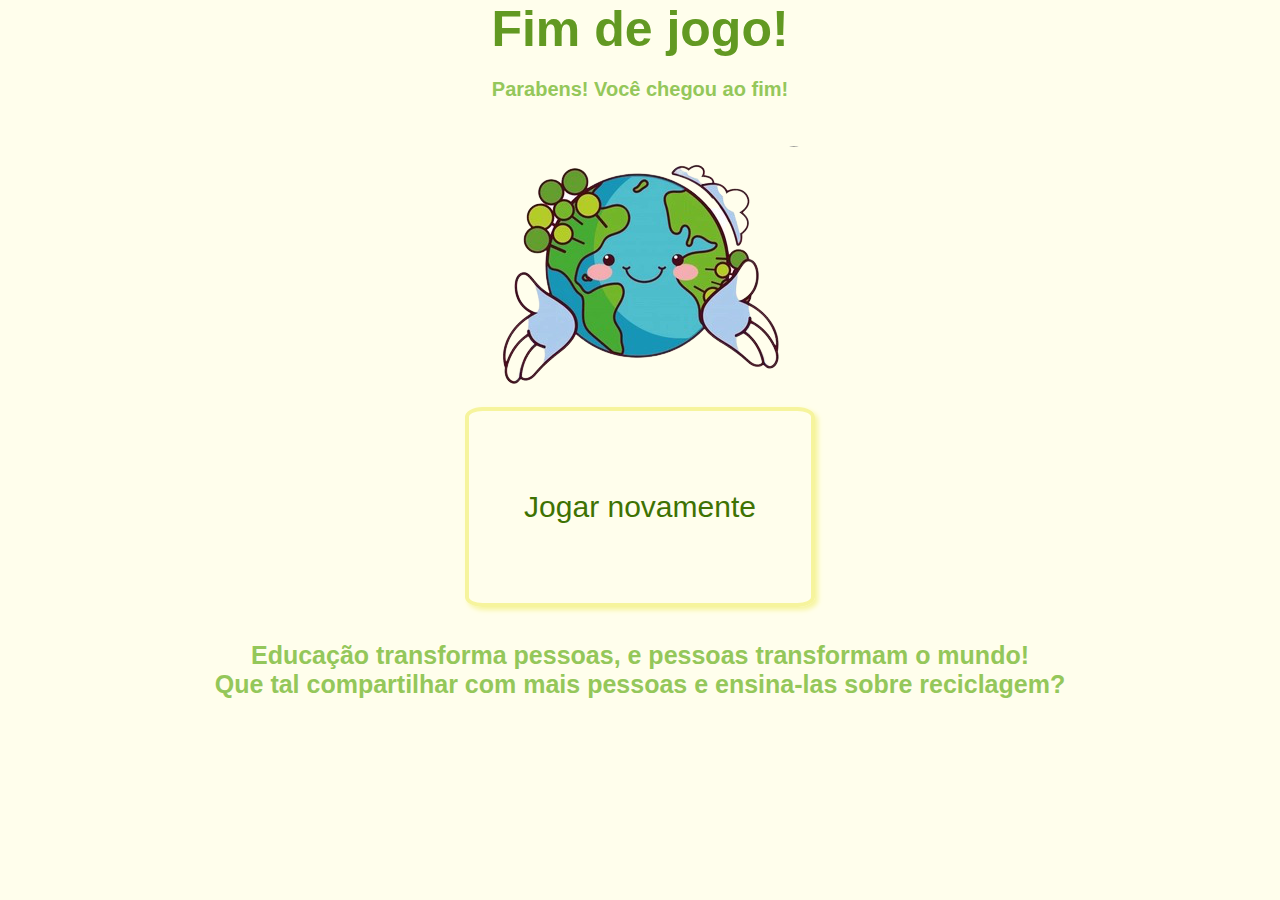
<file: pages/fim.html>
<!DOCTYPE html>
<html>
    <head>
        <meta charset='utf-8'>
        <meta http-equiv='X-UA-Compatible' content='IE=edge'>
        <title>Fim</title>
        <meta name='viewport' content='width=device-width, initial-scale=1'>
        <link rel='stylesheet' type='text/css' media='screen' href='../css/fim.css'>
        <script src='../js/funcoes.js'></script>
        <script src="https://ajax.googleapis.com/ajax/libs/jquery/3.5.1/jquery.min.js"></script>
    </head>
    <body>
        
        <div class="descricao">
            <p class="nome">Fim de jogo!</p>
            <p class="subtitulo">Parabens! Você chegou ao fim!</p>
        </div>

        <div class ="foto">
            <img src="../images/mundinho.png"  class="ft-perfil">
        </div>

        <div class="cards">

        <div class="cards-bottom">
            <a href="../index.html"  target="_blank"><button><p class="titulo-card">Jogar novamente</p></button></a>
        </div>
    </div>

    <div class="descricao">
        
        <p class="subtituloBaixo">Educação transforma pessoas, e pessoas transformam o mundo!<br>
            Que tal compartilhar com mais pessoas e ensina-las sobre reciclagem?</p>
    </div>
    </body>
</html>
</file>
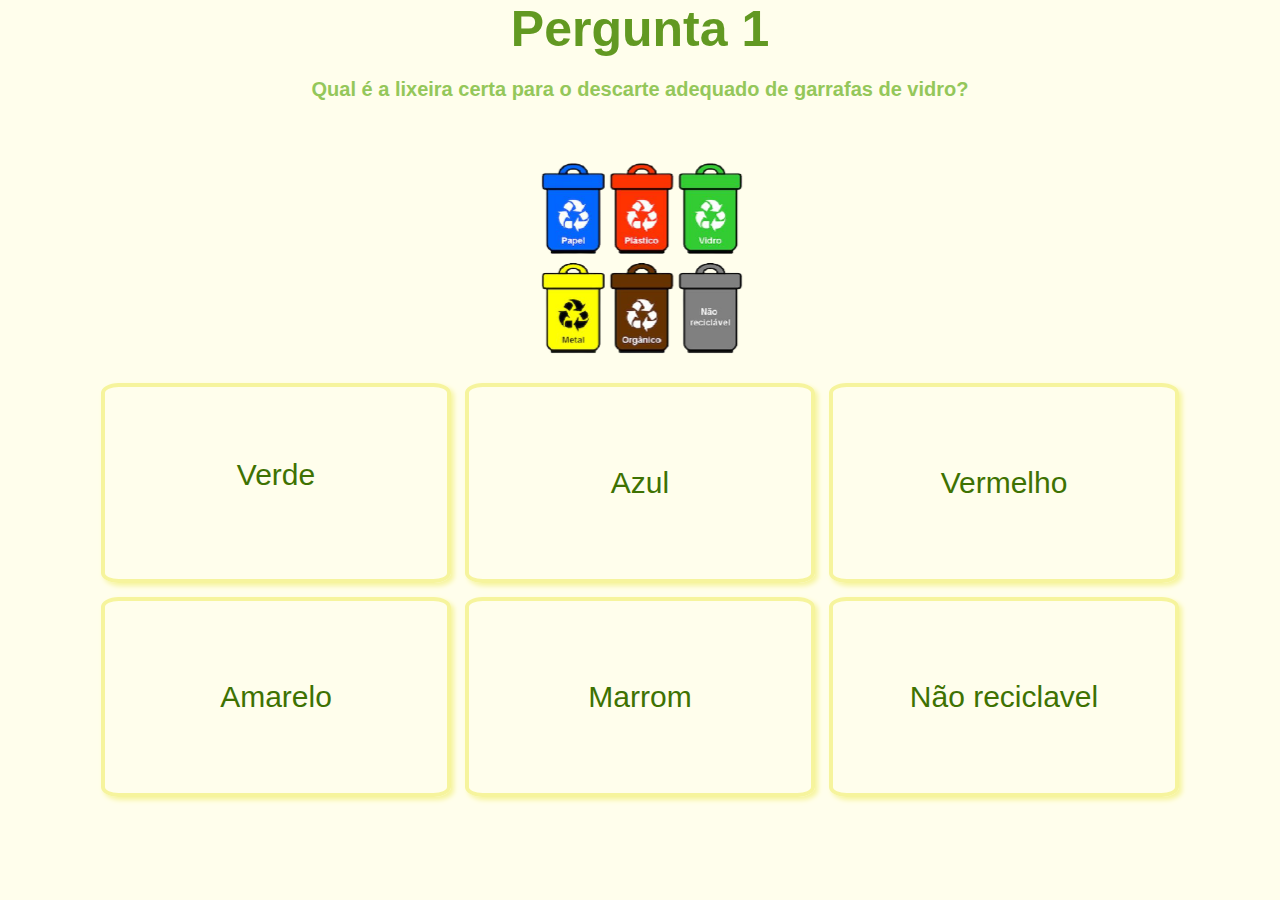
<file: pages/pergunta1.html>
<!DOCTYPE html>
<html>
    <head>
        <meta charset='utf-8'>
        <meta http-equiv='X-UA-Compatible' content='IE=edge'>
        <title>pergunta1</title>
        <meta name='viewport' content='width=device-width, initial-scale=1'>
        <link rel='stylesheet' type='text/css' media='screen' href='../css/pagina1.css'>
        <script src='../js/funcoes.js'></script>
        <script src="https://ajax.googleapis.com/ajax/libs/jquery/3.5.1/jquery.min.js"></script>
    </head>
    <body>
        
        <div class="descricao">
            <p class="nome">Pergunta 1</p>
            <p class="subtitulo">Qual é a lixeira certa para o descarte adequado de garrafas de vidro?</p>
        </div>

        <div class ="foto">
            <img src="../images/lixeiras.png"  class="ft-perfil">
        </div>

        <div class="cards">

        <div class="cards-top">
            <a   target="_blank"><button><p class="titulo-card" onclick="acertou()">Verde</p><br>
                
            <a href="../pages/pergunta2.html" > <button><p class="titulo-card" onclick="errou()">Azul</p></button></a>

            <a href="../pages/pergunta2.html" ><button><p class="titulo-card" onclick="errou()">Vermelho</p></button></a>
                
        </div>  

        <div class="cards-bottom">

            <a href="../pages/pergunta2.html"><button><p class="titulo-card" onclick="errou()">Amarelo</p></button></a>
                   
            
            <a href="../pages/pergunta2.html" ><button><p class="titulo-card" onclick="errou()">Marrom</p></button></a>
                              

            <a href="../pages/pergunta2.html" ><button><p class="titulo-card" onclick="errou()">Não reciclavel</p></button></a>
                           
        </div>

    </div>
    </body>
</html>
</file>
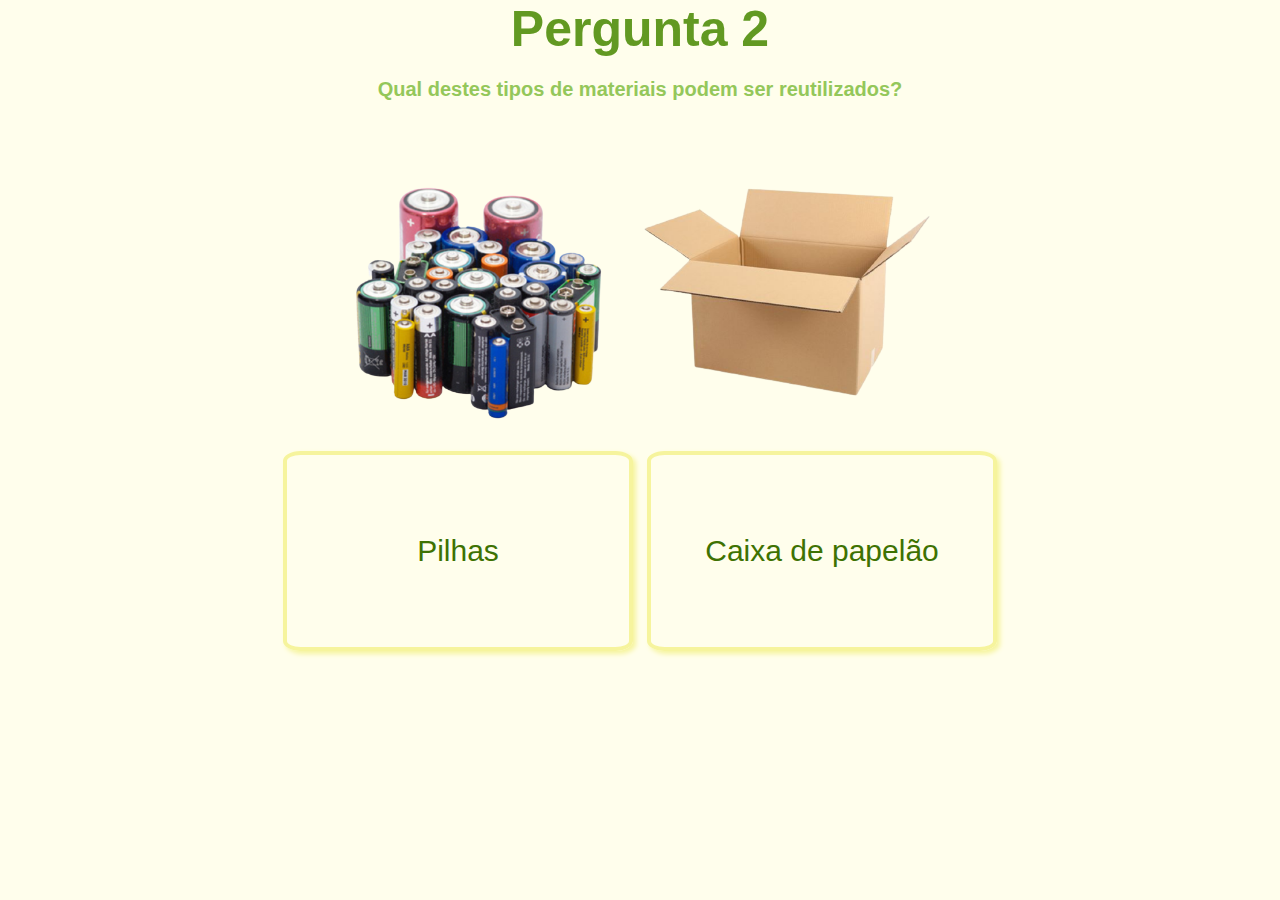
<file: pages/pergunta2.html>
<!DOCTYPE html>
<html>
    <head>
        <meta charset='utf-8'>
        <meta http-equiv='X-UA-Compatible' content='IE=edge'>
        <title>pergunta2</title>
        <meta name='viewport' content='width=device-width, initial-scale=1'>
        <link rel='stylesheet' type='text/css' media='screen' href='../css/pagina2.css'>
        <script src='../js/funcoes.js'></script>
        <script src="https://ajax.googleapis.com/ajax/libs/jquery/3.5.1/jquery.min.js"></script>
    </head>
    <body>
        
        <div class="descricao">
            <p class="nome">Pergunta 2</p>
            <p class="subtitulo">Qual destes tipos de materiais podem ser reutilizados?</p>
        </div>

        <div class ="foto">
            <img src="../images/pilhas.png"  class="ft-perfil">
            <img src="../images/caixaPapel.png"  class="ft-perfil">
            
        </div>

        <div class="cards">

        <div class="cards-top">
            <a href="../pages/pergunta3.html"  ><button><p class="titulo-card" onclick="errou()">Pilhas</p></button></a>

            <a><button><p class="titulo-card" onclick="acertou2()">Caixa de papelão</p></button></a>
                
        </div>  
           
    </div>
    </body>
</html>
</file>
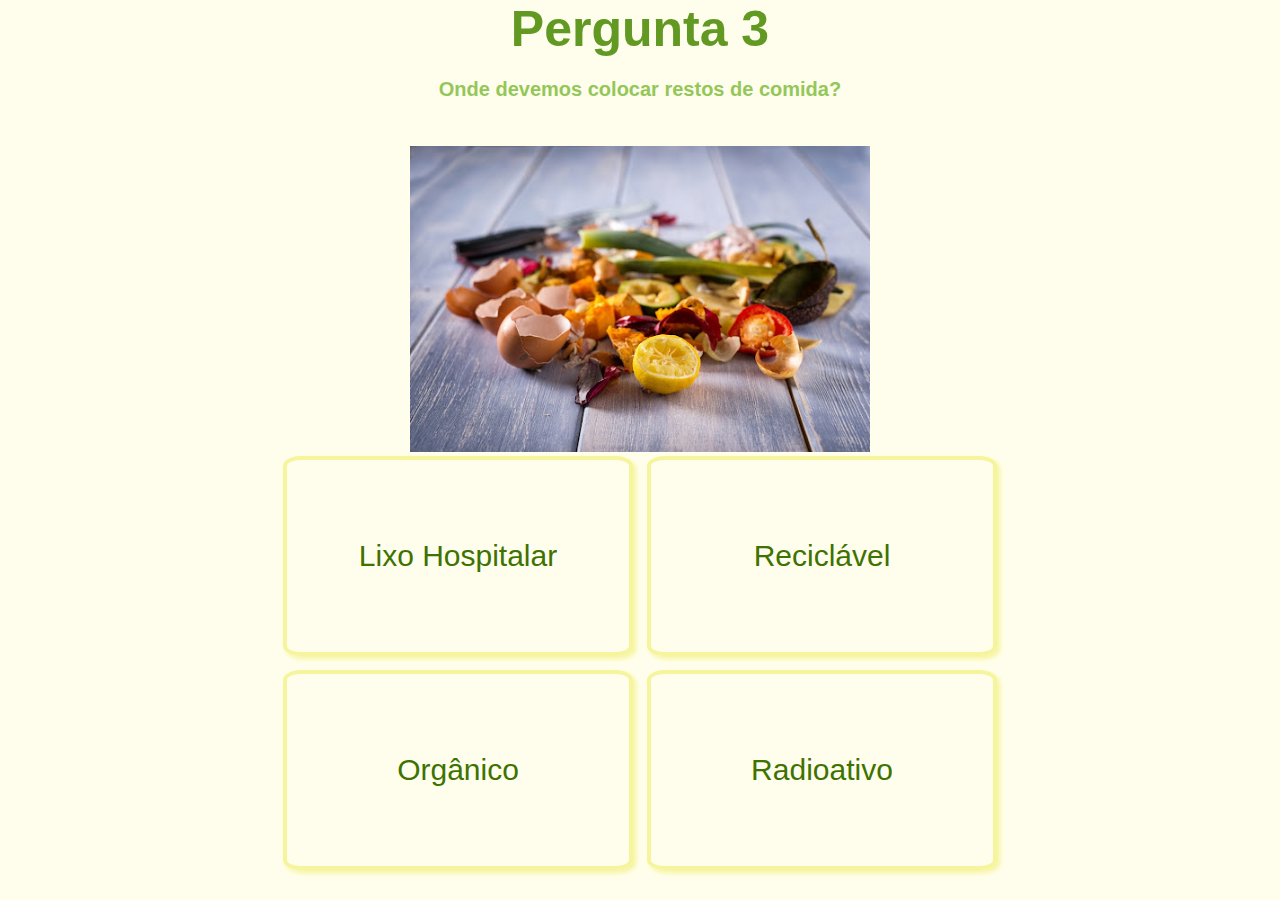
<file: pages/pergunta3.html>
<!DOCTYPE html>
<html>
    <head>
        <meta charset='utf-8'>
        <meta http-equiv='X-UA-Compatible' content='IE=edge'>
        <title>pergunta3</title>
        <meta name='viewport' content='width=device-width, initial-scale=1'>
        <link rel='stylesheet' type='text/css' media='screen' href='../css/pagina3.css'>
        <script src='../js/funcoes.js'></script>
        <script src="https://ajax.googleapis.com/ajax/libs/jquery/3.5.1/jquery.min.js"></script>
    </head>
    <body>
        
        <div class="descricao">
            <p class="nome">Pergunta 3</p>
            <p class="subtitulo">Onde devemos colocar restos de comida?</p>
        </div>

        <div class ="foto">
            <img src="../images/restoComida.jpg"  class="ft-perfil">
           
            
        </div>

        <div class="cards">

        <div class="cards-top">
            <a  href="../pages/pergunta4.html"><button><p class="titulo-card" onclick="errou()">Lixo Hospitalar</p></button></a>
                

            <a  href="../pages/pergunta4.html"><button><p class="titulo-card" onclick="errou()">Reciclável</p></button></a>
                
        </div>
        
        <div class="cards-top">
            <a><button><p class="titulo-card" onclick="acertou3()">Orgânico</p></button></a>
           

            <a href="../pages/pergunta4.html"><button><p class="titulo-card" onclick="errou()">Radioativo</p></button></a>
                
        </div> 

       
    </div>
    </body>
</html>
</file>
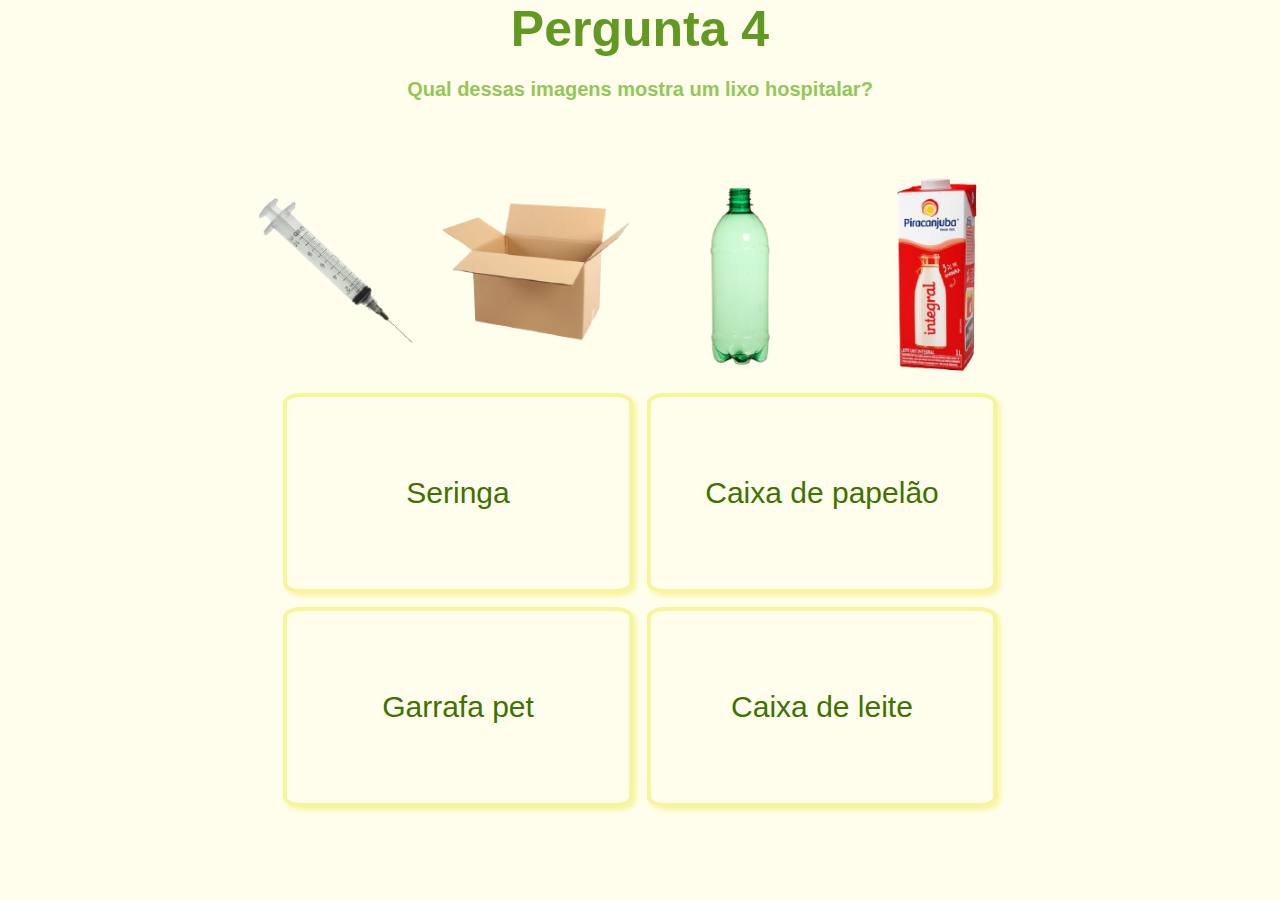
<file: pages/pergunta4.html>
<!DOCTYPE html>
<html>
    <head>
        <meta charset='utf-8'>
        <meta http-equiv='X-UA-Compatible' content='IE=edge'>
        <title>pergunta4</title>
        <meta name='viewport' content='width=device-width, initial-scale=1'>
        <link rel='stylesheet' type='text/css' media='screen' href='../css/pagina4.css'>
        <script src='../js/funcoes.js'></script>
        <script src="https://ajax.googleapis.com/ajax/libs/jquery/3.5.1/jquery.min.js"></script>
    </head>
    <body>
        
        <div class="descricao">
            <p class="nome">Pergunta 4</p>
            <p class="subtitulo">Qual dessas imagens mostra um lixo hospitalar?</p>
        </div>

        <div class ="foto">
            <img src="../images/pergunta4.png"  class="ft-perfil">
           
            
        </div>

        <div class="cards">

        <div class="cards-top">
            <a><button><p class="titulo-card" onclick="acertou4()">Seringa</p></button></a>
                

            <a href="../pages/pergunta5.html"><button><p class="titulo-card" onclick="errou()">Caixa de papelão</p></button></a>
                
        </div>
        
        <div class="cards-top">
            <a href="../pages/pergunta5.html"><button><p class="titulo-card" onclick="errou()">Garrafa pet</p></button></a>      
           

            <a href="../pages/pergunta5.html"><button><p class="titulo-card" onclick="errou()">Caixa de leite</p></button></a>
                
        </div> 

       
    </div>
    </body>
</html>
</file>
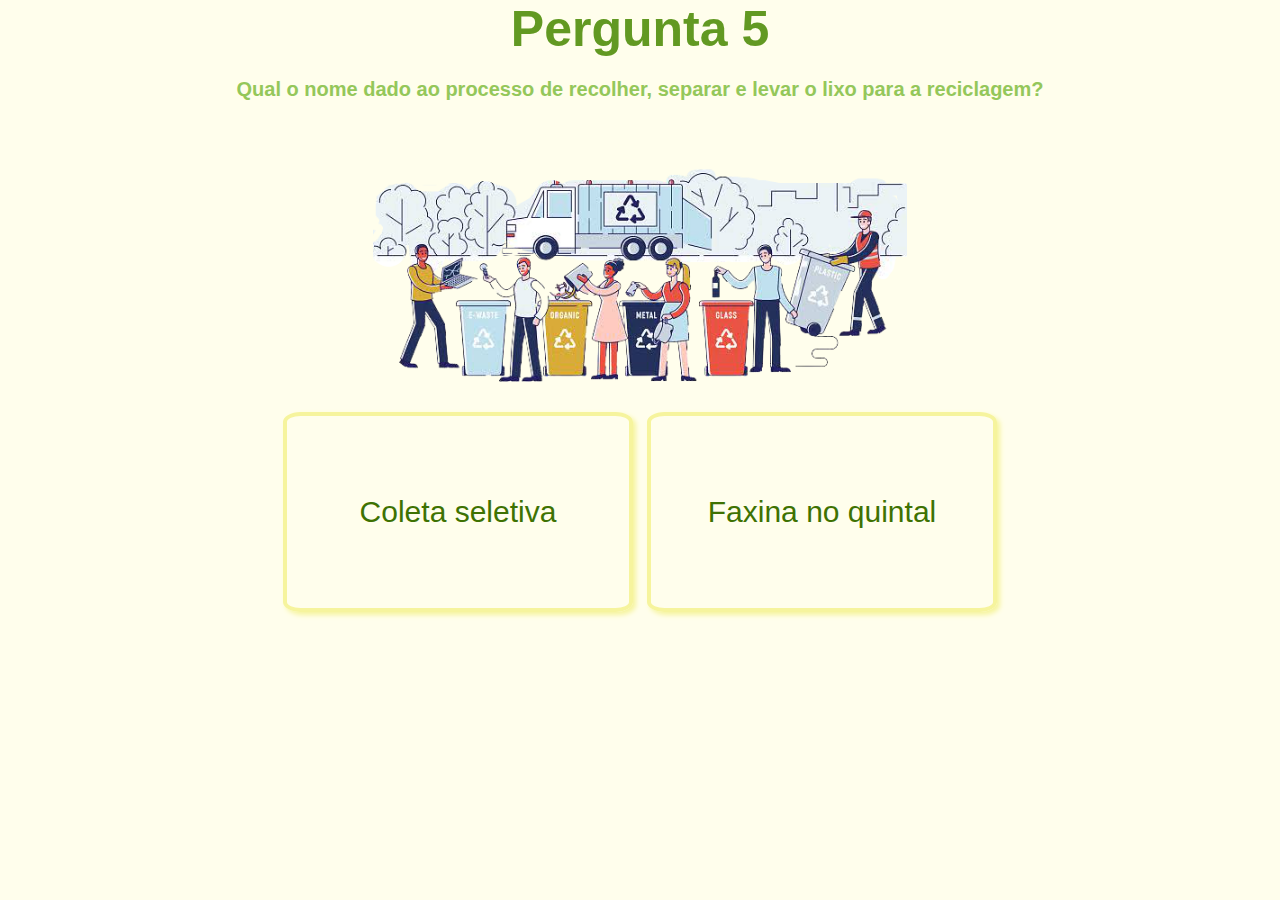
<file: pages/pergunta5.html>
<!DOCTYPE html>
<html>
    <head>
        <meta charset='utf-8'>
        <meta http-equiv='X-UA-Compatible' content='IE=edge'>
        <title>pergunta5</title>
        <meta name='viewport' content='width=device-width, initial-scale=1'>
        <link rel='stylesheet' type='text/css' media='screen' href='../css/pagina5.css'>
        <script src='../js/funcoes.js'></script>
        <script src="https://ajax.googleapis.com/ajax/libs/jquery/3.5.1/jquery.min.js"></script>
    </head>
    <body>
        
        <div class="descricao">
            <p class="nome">Pergunta 5</p>
            <p class="subtitulo"> Qual o nome dado ao processo de recolher, separar e levar o lixo para a reciclagem?</p>
        </div>

        <div class ="foto">
            <img src="../images/coletaSeletiva.png"  class="ft-perfil">
           
            
        </div>

        <div class="cards">

        <div class="cards-top">
            <a><button><p class="titulo-card" onclick="acertou5()">Coleta seletiva</p></button></a>
                

            <a  href="../pages/pergunta6.html"><button><p class="titulo-card" onclick="errou()">Faxina no quintal</p></button></a>
                
        </div>
        

       
    </div>
    </body>
</html>
</file>
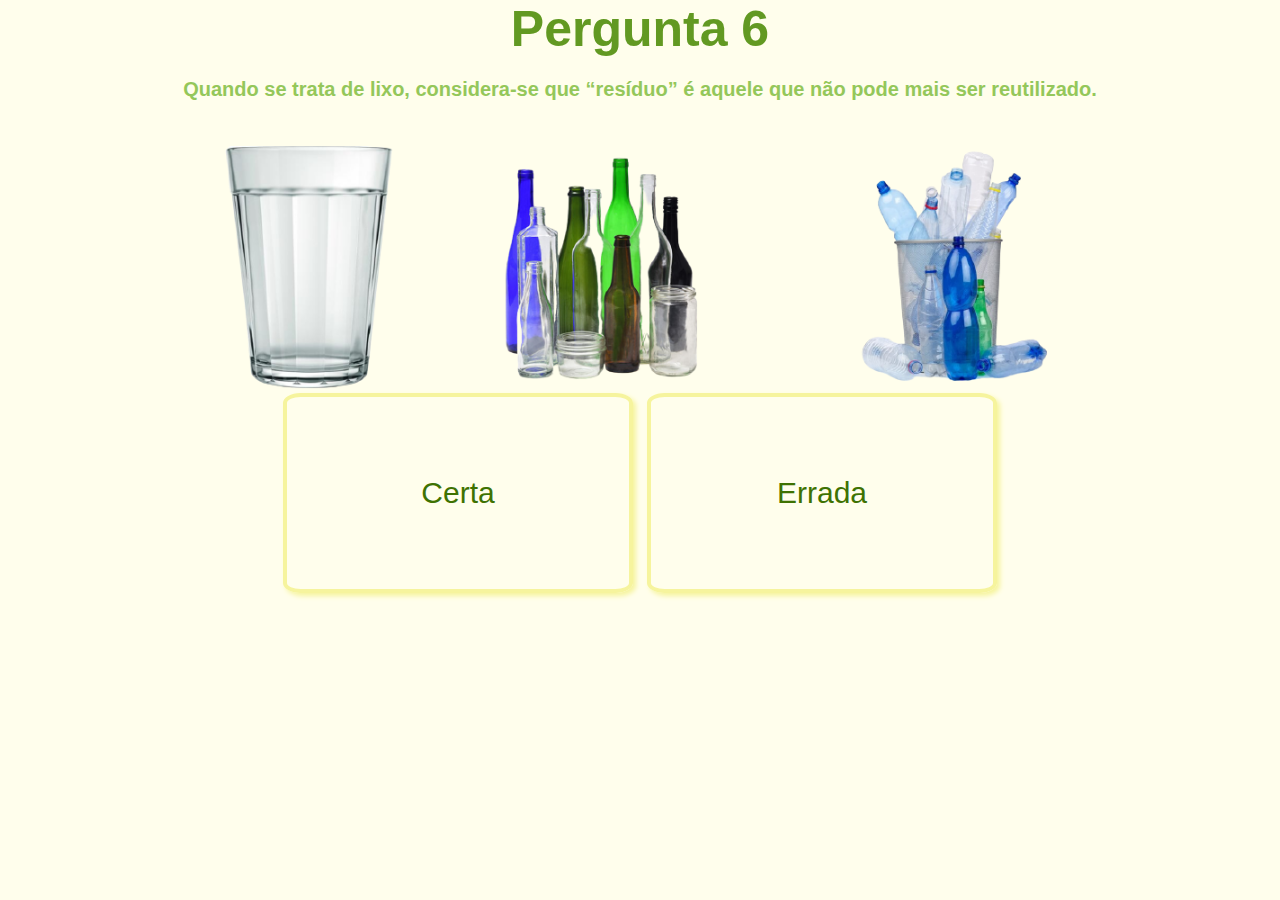
<file: pages/pergunta6.html>
<!DOCTYPE html>
<html>
    <head>
        <meta charset='utf-8'>
        <meta http-equiv='X-UA-Compatible' content='IE=edge'>
        <title>pergunta6</title>
        <meta name='viewport' content='width=device-width, initial-scale=1'>
        <link rel='stylesheet' type='text/css' media='screen' href='../css/pagina6.css'>
        <script src='../js/funcoes.js'></script>
        <script src="https://ajax.googleapis.com/ajax/libs/jquery/3.5.1/jquery.min.js"></script>
    </head>
    <body>
        
        <div class="descricao">
            <p class="nome">Pergunta 6</p>
            <p class="subtitulo"> Quando se trata de lixo, considera-se que “resíduo” é aquele que não pode mais ser reutilizado.</p>
        </div>

        <div class ="foto">
            <img src="../images/pergunta6.png"  class="ft-perfil">
           
            
        </div>

        <div class="cards">

        <div class="cards-top">
            <a  href="../pages/fim.html"><button><p class="titulo-card" onclick="errou()">Certa</p></button></a>

            <a  target="_blank"><button><p class="titulo-card"  onclick="acertou6()">Errada</p></button></a>
                
        </div>
        

       
    </div>
    </body>
</html>
</file>
<file: css/fim.css>
*{
    margin: 0;
    font-family: Verdana, Geneva, Tahoma, sans-serif;
    box-sizing: border-box;
}

body{
    background-color: #FFFEEC;
    text-align: center;
    display: flex;
    flex-direction: column;
    align-items: center;
}

.ft-perfil{
    /*border-radius: 50%;*/
    margin-top: 15px;
    /*width: 50%;*/
}

.nome{
    font-size: 50px;
    font-weight: bold;
    color: #629922;
}

.subtitulo{
    font-size: 20px;
    color: #94c75a;
    font-weight: bold;
    margin-bottom: 30px;
    margin-top: 20px;
}

.subtituloBaixo{
    font-size: 25px;
    color: #94c75a;
    font-weight: bold;
    margin-bottom: 30px;
    margin-top: 20px;
}

.titulo-card{
    font-size: 30px;
    color: #3e7202;
}

.subtitulo-card{
    font-size: 15px;
    color: #61b4f0;
    font-weight: bold;
}

.cards button{
    background: none;
    width: 350px;
    height: 200px;
    margin-bottom: 14px;
    margin-left: 7px;
    margin-right: 7px;
    border: 4px solid black;
    border-color: #F6F49D;
    border-radius: 5%;
    cursor: pointer;
    box-shadow: 3px 3px 5px #F6F49D;
}

.cards button:hover{
    background: #ddfdc6;
}

.cards-top{
    display: flex;
    flex-direction: row;
}

.cards-bottom{
    display: flex;
    flex-direction: row;
}
</file>
<file: css/pagina1.css>
*{
    margin: 0;
    font-family: Verdana, Geneva, Tahoma, sans-serif;
    box-sizing: border-box;
}

body{
    background-color: #FFFEEC;
    text-align: center;
    display: flex;
    flex-direction: column;
    align-items: center;
}

.ft-perfil{
    /*border-radius: 50%;*/
    margin-top: 15px;
    width: 50%;
}

.nome{
    font-size: 50px;
    font-weight: bold;
    color: #629922;
}

.subtitulo{
    font-size: 20px;
    color: #94c75a;
    font-weight: bold;
    margin-bottom: 30px;
    margin-top: 20px;
}

.titulo-card{
    font-size: 30px;
    color: #3e7202;
}

.subtitulo-card{
    font-size: 15px;
    color: #61b4f0;
    font-weight: bold;
}

.cards button{
    background: none;
    width: 350px;
    height: 200px;
    margin-bottom: 14px;
    margin-left: 7px;
    margin-right: 7px;
    border: 4px solid black;
    border-color: #F6F49D;
    border-radius: 5%;
    cursor: pointer;
    box-shadow: 3px 3px 5px #F6F49D;
}

.cards button:hover{
    background: #ddfdc6;
}

.cards-top{
    display: flex;
    flex-direction: row;
}

.cards-bottom{
    display: flex;
    flex-direction: row;
}
</file>
<file: css/pagina2.css>
*{
    margin: 0;
    font-family: Verdana, Geneva, Tahoma, sans-serif;
    box-sizing: border-box;
}

body{
    background-color: #FFFEEC;
    text-align: center;
    display: flex;
    flex-direction: column;
    align-items: center;
}
.foto{
    flex-direction: row;
}
.ft-perfil{
    /*border-radius: 50%;*/
    margin-top: 15px;
    width: 30%;
}

.nome{
    font-size: 50px;
    font-weight: bold;
    color: #629922;
}

.subtitulo{
    font-size: 20px;
    color: #94c75a;
    font-weight: bold;
    margin-bottom: 30px;
    margin-top: 20px;
}

.titulo-card{
    font-size: 30px;
    color: #3e7202;
}

.subtitulo-card{
    font-size: 15px;
    color: #61b4f0;
    font-weight: bold;
}

.cards button{
    background: none;
    width: 350px;
    height: 200px;
    margin-bottom: 14px;
    margin-left: 7px;
    margin-right: 7px;
    border: 4px solid black;
    border-color: #F6F49D;
    border-radius: 5%;
    cursor: pointer;
    box-shadow: 3px 3px 5px #F6F49D;
}

.cards button:hover{
    background: #ddfdc6;
}

.cards-top{
    display: flex;
    flex-direction: row;
}

.cards-bottom{
    display: flex;
    flex-direction: row;
}
</file>
<file: css/pagina3.css>
*{
    margin: 0;
    font-family: Verdana, Geneva, Tahoma, sans-serif;
    box-sizing: border-box;
}

body{
    background-color: #FFFEEC;
    text-align: center;
    display: flex;
    flex-direction: column;
    align-items: center;
}
.foto{
    flex-direction: row;
}
.ft-perfil{
    /*border-radius: 50%;*/
    margin-top: 15px;
    width: 90%;
}

.nome{
    font-size: 50px;
    font-weight: bold;
    color: #629922;
}

.subtitulo{
    font-size: 20px;
    color: #94c75a;
    font-weight: bold;
    margin-bottom: 30px;
    margin-top: 20px;
}

.titulo-card{
    font-size: 30px;
    color: #3e7202;
}

.subtitulo-card{
    font-size: 15px;
    color: #61b4f0;
    font-weight: bold;
}

.cards button{
    background: none;
    width: 350px;
    height: 200px;
    margin-bottom: 14px;
    margin-left: 7px;
    margin-right: 7px;
    border: 4px solid black;
    border-color: #F6F49D;
    border-radius: 5%;
    cursor: pointer;
    box-shadow: 3px 3px 5px #F6F49D;
}

.cards button:hover{
    background: #ddfdc6;
}

.cards-top{
    display: flex;
    flex-direction: row;
}

.cards-bottom{
    display: flex;
    flex-direction: row;
}
</file>
<file: css/pagina4.css>
*{
    margin: 0;
    font-family: Verdana, Geneva, Tahoma, sans-serif;
    box-sizing: border-box;
}

body{
    background-color: #FFFEEC;
    text-align: center;
    display: flex;
    flex-direction: column;
    align-items: center;
}
.foto{
    flex-direction: row;
}
.ft-perfil{
    /*border-radius: 50%;*/
    margin-top: 15px;
    width: 90%;
}

.nome{
    font-size: 50px;
    font-weight: bold;
    color: #629922;
}

.subtitulo{
    font-size: 20px;
    color: #94c75a;
    font-weight: bold;
    margin-bottom: 30px;
    margin-top: 20px;
}

.titulo-card{
    font-size: 30px;
    color: #3e7202;
}

.subtitulo-card{
    font-size: 15px;
    color: #61b4f0;
    font-weight: bold;
}

.cards button{
    background: none;
    width: 350px;
    height: 200px;
    margin-bottom: 14px;
    margin-left: 7px;
    margin-right: 7px;
    border: 4px solid black;
    border-color: #F6F49D;
    border-radius: 5%;
    cursor: pointer;
    box-shadow: 3px 3px 5px #F6F49D;
}

.cards button:hover{
    background: #ddfdc6;
}

.cards-top{
    display: flex;
    flex-direction: row;
}

.cards-bottom{
    display: flex;
    flex-direction: row;
}
</file>
<file: css/pagina5.css>
*{
    margin: 0;
    font-family: Verdana, Geneva, Tahoma, sans-serif;
    box-sizing: border-box;
}

body{
    background-color: #FFFEEC;
    text-align: center;
    display: flex;
    flex-direction: column;
    align-items: center;
}
.foto{
    flex-direction: row;
}
.ft-perfil{
    /*border-radius: 50%;*/
    margin-top: 15px;
    width: 90%;
}

.nome{
    font-size: 50px;
    font-weight: bold;
    color: #629922;
}

.subtitulo{
    font-size: 20px;
    color: #94c75a;
    font-weight: bold;
    margin-bottom: 30px;
    margin-top: 20px;
}

.titulo-card{
    font-size: 30px;
    color: #3e7202;
}

.subtitulo-card{
    font-size: 15px;
    color: #61b4f0;
    font-weight: bold;
}

.cards button{
    background: none;
    width: 350px;
    height: 200px;
    margin-bottom: 14px;
    margin-left: 7px;
    margin-right: 7px;
    border: 4px solid black;
    border-color: #F6F49D;
    border-radius: 5%;
    cursor: pointer;
    box-shadow: 3px 3px 5px #F6F49D;
}

.cards button:hover{
    background: #ddfdc6;
}

.cards-top{
    display: flex;
    flex-direction: row;
}

.cards-bottom{
    display: flex;
    flex-direction: row;
}
</file>
<file: css/pagina6.css>
*{
    margin: 0;
    font-family: Verdana, Geneva, Tahoma, sans-serif;
    box-sizing: border-box;
}

body{
    background-color: #FFFEEC;
    text-align: center;
    display: flex;
    flex-direction: column;
    align-items: center;
}
.foto{
    flex-direction: row;
}
.ft-perfil{
    /*border-radius: 50%;*/
    margin-top: 15px;
    width: 90%;
}

.nome{
    font-size: 50px;
    font-weight: bold;
    color: #629922;
}

.subtitulo{
    font-size: 20px;
    color: #94c75a;
    font-weight: bold;
    margin-bottom: 30px;
    margin-top: 20px;
}

.titulo-card{
    font-size: 30px;
    color: #3e7202;
}

.subtitulo-card{
    font-size: 15px;
    color: #61b4f0;
    font-weight: bold;
}

.cards button{
    background: none;
    width: 350px;
    height: 200px;
    margin-bottom: 14px;
    margin-left: 7px;
    margin-right: 7px;
    border: 4px solid black;
    border-color: #F6F49D;
    border-radius: 5%;
    cursor: pointer;
    box-shadow: 3px 3px 5px #F6F49D;
}

.cards button:hover{
    background: #ddfdc6;
}

.cards-top{
    display: flex;
    flex-direction: row;
}

.cards-bottom{
    display: flex;
    flex-direction: row;
}
</file>
